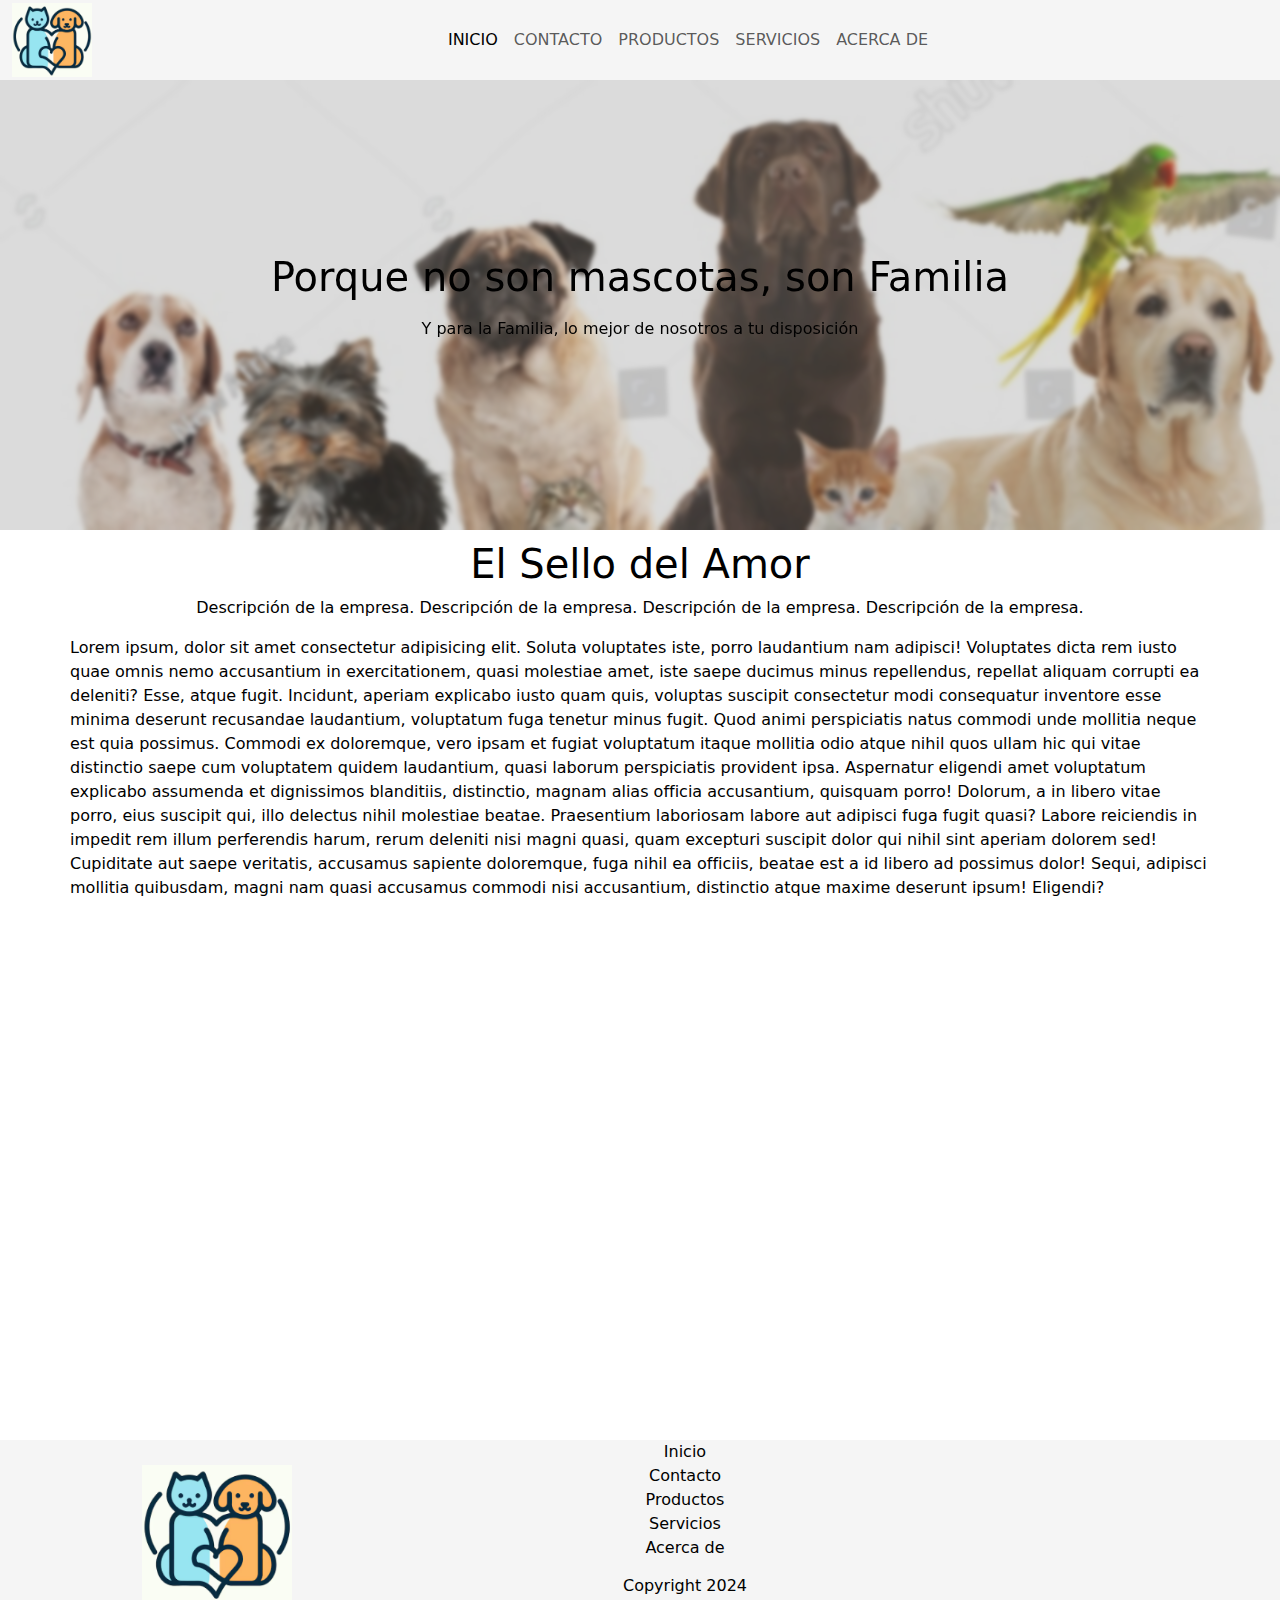
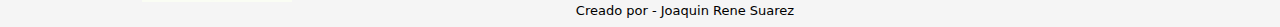
<file: index.html>
<!DOCTYPE html>
<html lang="es">
    <head>
        <meta charset="UTF-8">
        <meta name="viewport" content="width=device-width, initial-scale=1.0">
        
        <!--LIBRERÍA FONT AWESOME/ICONS-->
        <link rel="stylesheet" href="https://cdnjs.cloudflare.com/ajax/libs/font-awesome/6.6.0/css/all.min.css" integrity="sha512-Kc323vGBEqzTmouAECnVceyQqyqdsSiqLQISBL29aUW4U/M7pSPA/gEUZQqv1cwx4OnYxTxve5UMg5GT6L4JJg==" crossorigin="anonymous" referrerpolicy="no-referrer" />
        
        <!--FRAMEWORK BTS-->
        <link rel="stylesheet" href="https://cdn.jsdelivr.net/npm/bootstrap@5.3.3/dist/css/bootstrap.min.css">

        <link rel="shortcut icon" href="icons/favicon.ico" type="image/x-icon">

        <!--HOJA DE ESTILO PROPIA-->
        <link rel="stylesheet" href="style.css">
        <title>El Sello del Amor... Inicio</title>
    </head>
    
    <body id="body">
        <!--ESTRUCTURA 1 = HEADER/NAV-->
        <nav id="navBar" class="navbar navbar-expand-lg w-100">
            <div class="container-fluid">
                <a class="navbar-brand" href="#"><img class="navbar__logo" src="icons/logo_pets.png" alt=""></a>
                <button class="navbar-toggler" type="button" data-bs-toggle="collapse" data-bs-target="#navbarNavAltMarkup" aria-controls="navbarNavAltMarkup" aria-expanded="false" aria-label="Toggle navigation">
                <span class="navbar-toggler-icon"></span>
                </button>
                <div class="collapse navbar-collapse justify-content-center" id="navbarNavAltMarkup">
                    <div class="navbar-nav text-uppercase">
                        <a class="nav-link active" aria-current="page" href="#">Inicio</a>
                        <a class="nav-link" href="pages/contacto.html">Contacto</a>
                        <a class="nav-link" href="pages/productos.html">Productos</a>
                        <a class="nav-link" href="pages/servicios.html">Servicios</a>
                        <a class="nav-link" href="pages/acercaDe.html">Acerca de</a>
                    </div>
                </div>
            </div>
        </nav>
        
        <!--BANNER DEL SITIO-->
        <section class="main__banner">
            <picture class="main__banner-picture">
                <p class="display-6">Porque no son mascotas, son Familia</p>
                <p class="display-7">Y para la Familia, lo mejor de nosotros a tu disposición</p>
            </picture>
        </section>

        <!--ESTRUCTURA 2 = MAIN-->    
        <main id="main">

            <section class="inicio__contenido1">
                <h1 class="inicio__contenido1-h1 ">El Sello del Amor</h1>
                <p class="inicio__contenido1-p">Descripción de la empresa. Descripción de la empresa. Descripción de la empresa. Descripción de la empresa.</p>
            </section>

            <section class="inicio__contenido2">
                <p class="inicio__contenido2-p">Lorem ipsum, dolor sit amet consectetur adipisicing elit. Soluta voluptates iste, porro laudantium nam adipisci! Voluptates dicta rem iusto quae omnis nemo accusantium in exercitationem, quasi molestiae amet, iste saepe ducimus minus repellendus, repellat aliquam corrupti ea deleniti? Esse, atque fugit. Incidunt, aperiam explicabo iusto quam quis, voluptas suscipit consectetur modi consequatur inventore esse minima deserunt recusandae laudantium, voluptatum fuga tenetur minus fugit. Quod animi perspiciatis natus commodi unde mollitia neque est quia possimus. Commodi ex doloremque, vero ipsam et fugiat voluptatum itaque mollitia odio atque nihil quos ullam hic qui vitae distinctio saepe cum voluptatem quidem laudantium, quasi laborum perspiciatis provident ipsa. Aspernatur eligendi amet voluptatum explicabo assumenda et dignissimos blanditiis, distinctio, magnam alias officia accusantium, quisquam porro! Dolorum, a in libero vitae porro, eius suscipit qui, illo delectus nihil molestiae beatae. Praesentium laboriosam labore aut adipisci fuga fugit quasi? Labore reiciendis in impedit rem illum perferendis harum, rerum deleniti nisi magni quasi, quam excepturi suscipit dolor qui nihil sint aperiam dolorem sed! Cupiditate aut saepe veritatis, accusamus sapiente doloremque, fuga nihil ea officiis, beatae est a id libero ad possimus dolor! Sequi, adipisci mollitia quibusdam, magni nam quasi accusamus commodi nisi accusantium, distinctio atque maxime deserunt ipsum! Eligendi?</p>
            </section>

            
        </main>

        <!--ESTRUCTURA N°3 = FOOTER-->
        <footer id="footer">
            <section class="footer__logo">
                <picture class="footer__logo-picture">
                    <img class="footer__logo-pictureimg" src="icons/logo_pets.png" alt="">
                </picture>
            </section>

            <section class="footer__links">

                <ul class="footer__links-ul">
                    <li><a href="#">Inicio</a></li>
                    <li><a href="pages/contacto.html">Contacto</a></li>
                    <li><a href="pages/productos.html">Productos</a></li>
                    <li><a href="pages/servicios.html">Servicios</a></li>
                    <li><a href="pages/acercaDe.html">Acerca de</a></li>
                </ul>
                <article class="footer__links-copyright">
                    <h3>Copyright 2024</h3>
                    <h4>Creado por - Joaquin Rene Suarez</h4>
                </article>
            </section>

            <section class="footer__redes">
                <a href=""><i class="fa-brands fa-facebook-f"></i></a>
                <a href=""><i class="fa-brands fa-instagram"></i></a>
                <a href=""><i class="fa-brands fa-x-twitter"></i></a>
                <a href=""><i class="fa-brands fa-youtube"></i></a> 
            </section>
        </footer>
            
        <!--FRAMEWORK BTS-->
        <script src="https://cdn.jsdelivr.net/npm/bootstrap@5.3.3/dist/js/bootstrap.bundle.min.js"></script>
    </body>
</html>
</file>
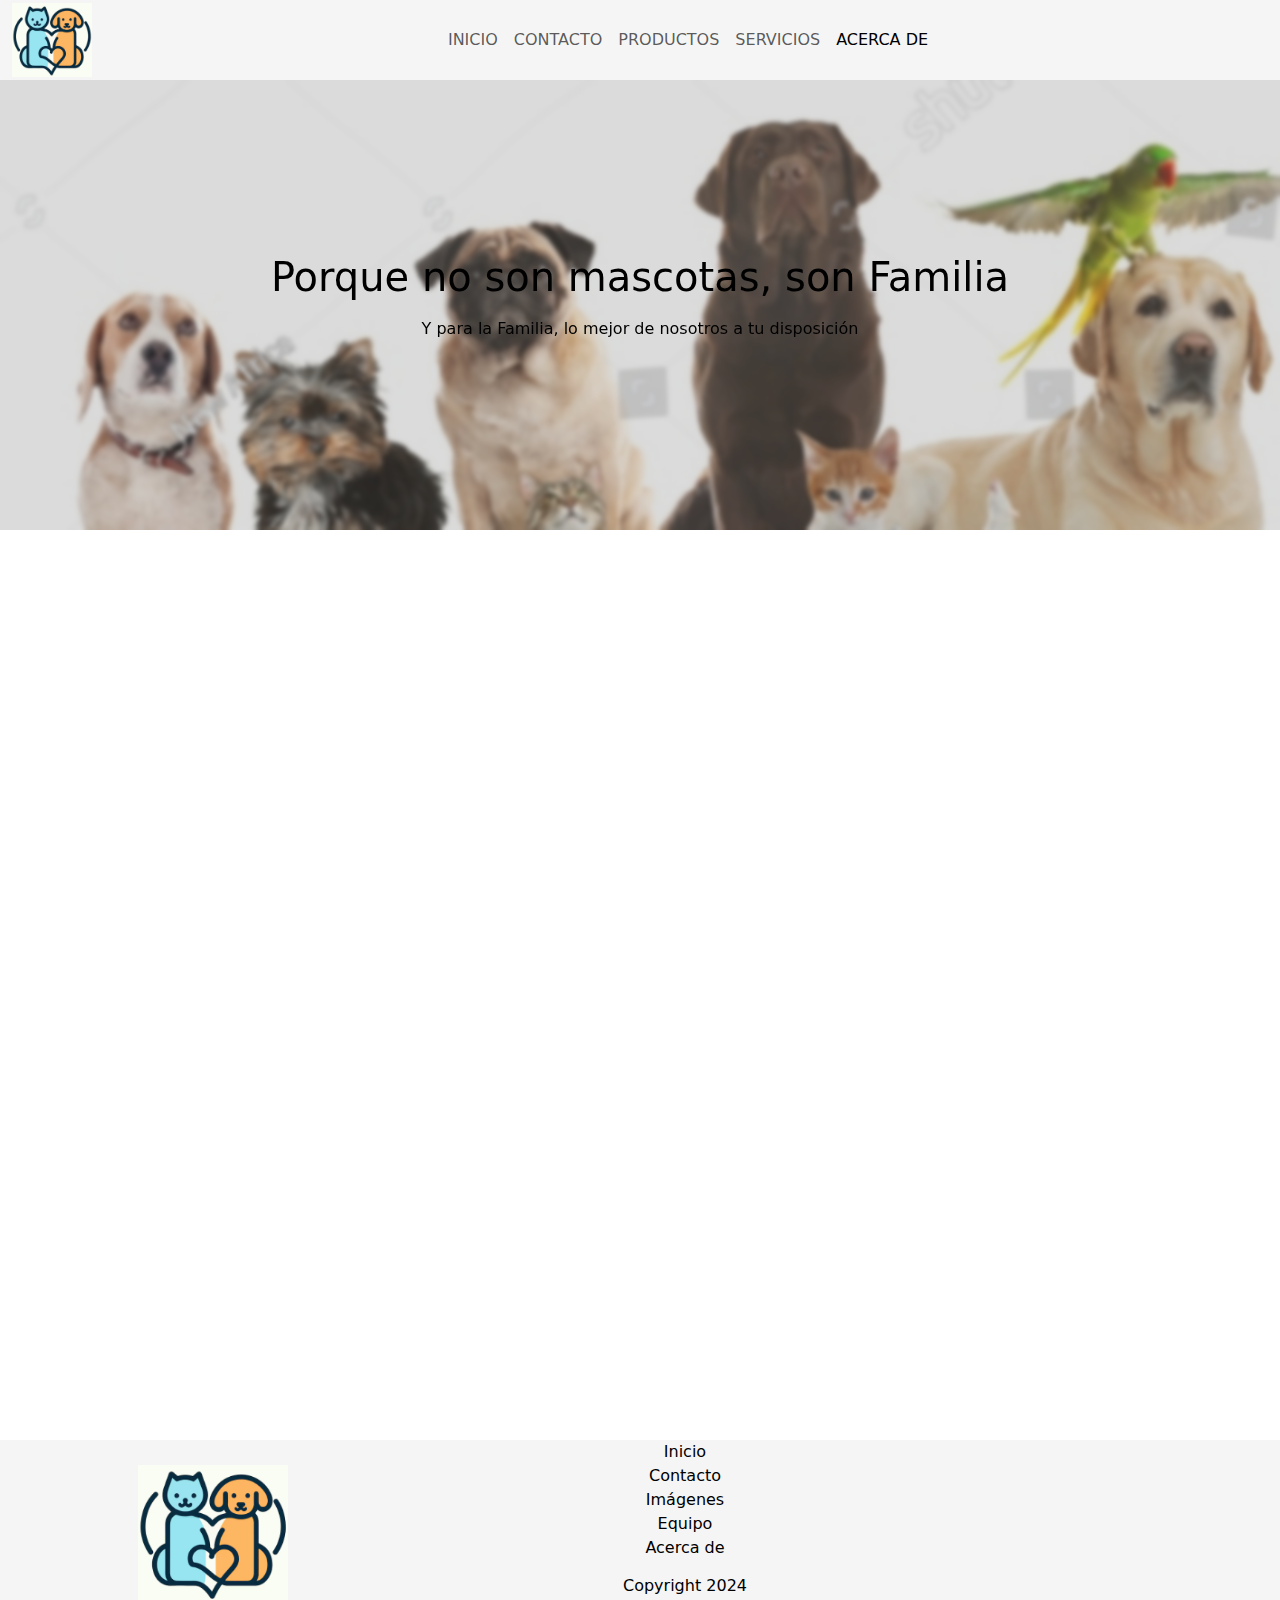
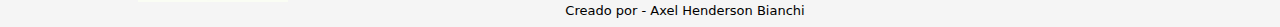
<file: pages/acercaDe.html>
<!DOCTYPE html>
<html lang="es">
    <head>
        <meta charset="UTF-8">
        <meta name="viewport" content="width=device-width, initial-scale=1.0">
        
        <!--LIBRERÍA FONT AWESOME/ICONS-->
        <link rel="stylesheet" href="https://cdnjs.cloudflare.com/ajax/libs/font-awesome/6.6.0/css/all.min.css" integrity="sha512-Kc323vGBEqzTmouAECnVceyQqyqdsSiqLQISBL29aUW4U/M7pSPA/gEUZQqv1cwx4OnYxTxve5UMg5GT6L4JJg==" crossorigin="anonymous" referrerpolicy="no-referrer" />
        
        <!--FRAMEWORK BTS-->
        <link rel="stylesheet" href="https://cdn.jsdelivr.net/npm/bootstrap@5.3.3/dist/css/bootstrap.min.css">
        
        <link rel="shortcut icon" href="../icons/favicon.ico" type="image/x-icon">

        <!--HOJA DE ESTILO PROPIA-->
        <link rel="stylesheet" href="../style.css">
        <title>Acerca De</title>
    </head>
    <body id="body">
        <!--ESTRUCTURA°1 = HEADER/NAV-->
        <nav id="navBar" class="navbar navbar-expand-lg w-100">
            <div class="container-fluid">
                <a class="navbar-brand" href="#"><img class="navbar__logo" src="../icons/logo_pets.png" alt=""></a>
                <button class="navbar-toggler" type="button" data-bs-toggle="collapse" data-bs-target="#navbarNavAltMarkup" aria-controls="navbarNavAltMarkup" aria-expanded="false" aria-label="Toggle navigation">
                <span class="navbar-toggler-icon"></span>
                </button>
                <div class="collapse navbar-collapse justify-content-center" id="navbarNavAltMarkup">
                    <div class="navbar-nav text-uppercase">
                        <a class="nav-link" aria-current="page" href="../index.html">Inicio</a>
                        <a class="nav-link" href="contacto.html">Contacto</a>
                        <a class="nav-link" href="productos.html">Productos</a>
                        <a class="nav-link" href="servicios.html">Servicios</a>
                        <a class="nav-link active" href="#">Acerca de</a>
                    </div>
                </div>
            </div>
        </nav>

        <!--BANNER DEL SITIO-->
        <section class="main__banner">
            <picture class="main__banner-picture">
                <p class="display-6">Porque no son mascotas, son Familia</p>
                <p class="display-7">Y para la Familia, lo mejor de nosotros a tu disposición</p>
            </picture>
        </section>
        
        <!--ESTRUCTURA 2 = MAIN-->    
        <main id="main">
            <iframe class="inicio__contenido2-iframe" src="https://www.youtube.com/embed/4IQ9z8jVOMA?si=mErJD07rtJ0E1pV0&amp;controls=0&amp;start=8" title="YouTube video player" frameborder="0" allow="accelerometer; autoplay; clipboard-write; encrypted-media; gyroscope; picture-in-picture; web-share" referrerpolicy="strict-origin-when-cross-origin" allowfullscreen></iframe>
            
        </main>

        <!--ESTRUCTURA 3 = FOOTER-->
        <footer id="footer">
            <section class="footer__logo">
                <picture class="footer__logo-picture">
                    <img class="footer__logo-pictureimg" src="../icons/logo_pets.png" alt="">
                </picture>
            </section>

            <section class="footer__links">

                <ul class="footer__links-ul">
                    <li><a href="../index.html">Inicio</a></li>
                    <li><a href="contacto.html">Contacto</a></li>
                    <li><a href="imagenes.html">Imágenes</a></li>
                    <li><a href="equipo.html">Equipo</a></li>
                    <li><a href="#">Acerca de</a></li>
                </ul>
                <article class="footer__links-copyright">
                    <h3>Copyright 2024</h3>
                    <h4>Creado por - Axel Henderson Bianchi</h4>
                </article>
            </section>

            <section class="footer__redes">
                <a href=""><i class="fa-brands fa-facebook-f"></i></a>
                <a href=""><i class="fa-brands fa-instagram"></i></a>
                <a href=""><i class="fa-brands fa-x-twitter"></i></a>
                <a href=""><i class="fa-brands fa-youtube"></i></a> 
            </section>
        </footer>
            
        <!--FRAMEWORK BTS-->
        <script src="https://cdn.jsdelivr.net/npm/bootstrap@5.3.3/dist/js/bootstrap.bundle.min.js"></script>
    </body>
</html>
</file>
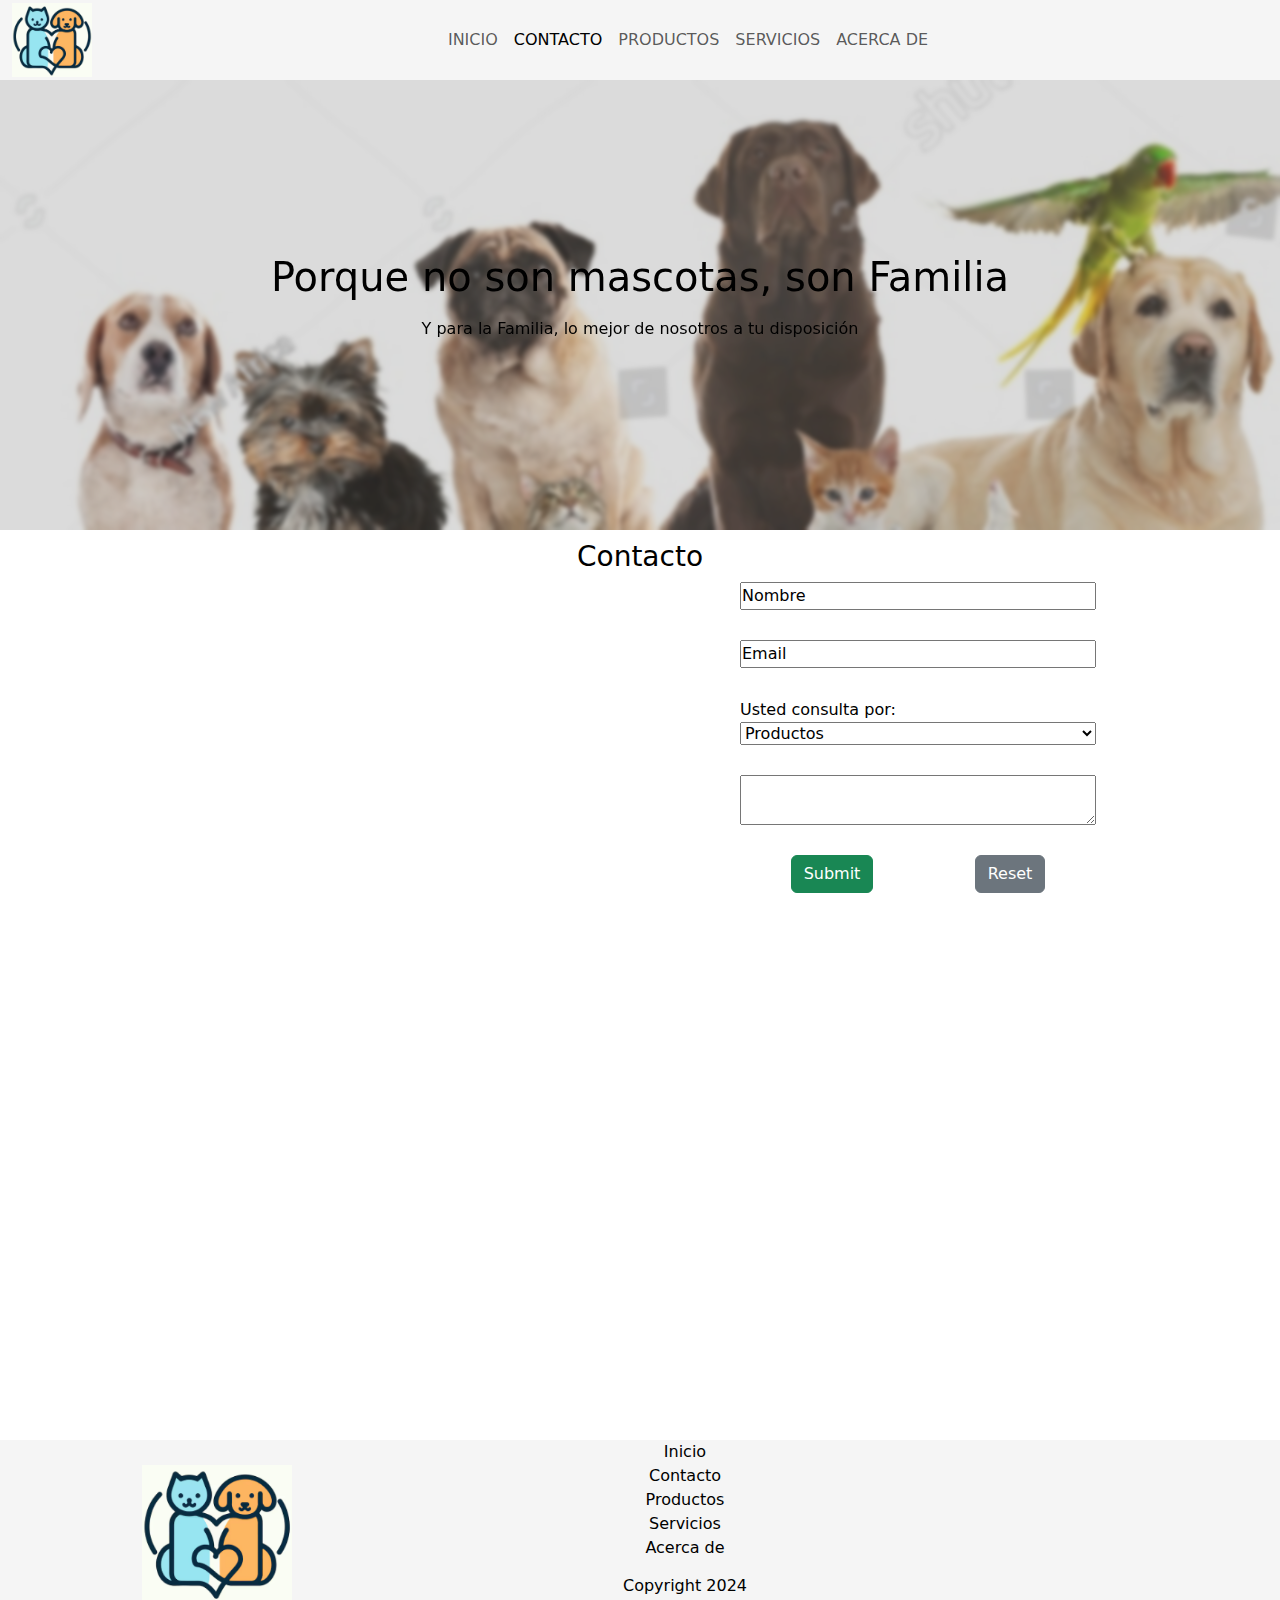
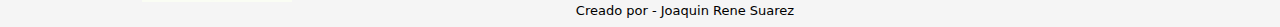
<file: pages/contacto.html>
<!DOCTYPE html>
<html lang="es">
    <head>
        <meta charset="UTF-8">
        <meta name="viewport" content="width=device-width, initial-scale=1.0">
        
        <!--LIBRERÍA FONT AWESOME/ICONS-->
        <link rel="stylesheet" href="https://cdnjs.cloudflare.com/ajax/libs/font-awesome/6.6.0/css/all.min.css" integrity="sha512-Kc323vGBEqzTmouAECnVceyQqyqdsSiqLQISBL29aUW4U/M7pSPA/gEUZQqv1cwx4OnYxTxve5UMg5GT6L4JJg==" crossorigin="anonymous" referrerpolicy="no-referrer" />
        <!--FRAMEWORK BTS-->
        <link rel="stylesheet" href="https://cdn.jsdelivr.net/npm/bootstrap@5.3.3/dist/css/bootstrap.min.css">

        <link rel="shortcut icon" href="../icons/favicon.ico" type="image/x-icon">
        
        <!--HOJA DE ESTILO PROPIA-->
        <link rel="stylesheet" href="../style.css">
        <title>Contacto</title>
    </head>
    <body id="body">
        <!--ESTRUCTURA 1 = HEADER/NAV-->
        <nav id="navBar" class="navbar navbar-expand-lg w-100">
            <div class="container-fluid">
                <a class="navbar-brand" href="#"><img class="navbar__logo" src="../icons/logo_pets.png" alt=""></a>
                <button class="navbar-toggler" type="button" data-bs-toggle="collapse" data-bs-target="#navbarNavAltMarkup" aria-controls="navbarNavAltMarkup" aria-expanded="false" aria-label="Toggle navigation">
                <span class="navbar-toggler-icon"></span>
                </button>
                <div class="collapse navbar-collapse justify-content-center" id="navbarNavAltMarkup">
                    <div class="navbar-nav text-uppercase">
                        <a class="nav-link" aria-current="page" href="../index.html">Inicio</a>
                        <a class="nav-link active" href="#">Contacto</a>
                        <a class="nav-link" href="productos.html">Productos</a>
                        <a class="nav-link" href="servicios.html">Servicios</a>
                        <a class="nav-link" href="acercaDe.html">Acerca de</a>
                    </div>
                </div>
            </div>
        </nav>

        <!--BANNER DEL SITIO-->
        <section class="main__banner">
            <picture class="main__banner-picture">
                <p class="display-6">Porque no son mascotas, son Familia</p>
                <p class="display-7">Y para la Familia, lo mejor de nosotros a tu disposición</p>
            </picture>
        </section>
        
        <!--ESTRUCTURA 2 = MAIN-->    
        <main id="main">

            <h3>Contacto</h3>

            <form id="form" caption="">
                <iframe class="form__mapa" src="https://www.google.com/maps/embed?pb=!1m18!1m12!1m3!1d9519.145664909425!2d-58.24380923764412!3d-32.48536170276857!2m3!1f0!2f0!3f0!3m2!1i1024!2i768!4f13.1!3m3!1m2!1s0x95afdb005dbc939d%3A0x3c8a23c6cb1334b2!2sConcepci%C3%B3n%20del%20Uruguay%2C%20Entre%20R%C3%ADos!5e0!3m2!1ses-419!2sar!4v1727651854011!5m2!1ses-419!2sar" width="600" height="450" style="border:0;" allowfullscreen="" loading="lazy" referrerpolicy="no-referrer-when-downgrade"></iframe>
                <section class="form__contacto">
                    <input type="text" value="Nombre">
                    <input type="email" value="Email">
                
                    <article class="form__contacto-tipo">
                        <label for="tipo-consulta">Usted consulta por: </label>
                        <select name="tipo" id="taller">
                            <option value="productos">Productos</option>
                            <option value="servicios">Servicios</option>
                            <option value="otros">Otros</option>
                        </select>
                    </article>
                    
                    <textarea class="form__contacto-textarea" name="" id=""></textarea>

                    <article class="form__contacto-buttons">
                        <input type="submit" class="btn btn-success">
                        <input type="reset" class="btn btn-secondary">
                    </article>
                    
                </section>
            </form>
            
        </main>

        <!--ESTRUCTURA°3 = FOOTER-->
        <footer id="footer">
            <section class="footer__logo">
                <picture class="footer__logo-picture">
                    <img class="footer__logo-pictureimg" src="../icons/logo_pets.png" alt="">
                </picture>
            </section>

            <section class="footer__links">

                <ul class="footer__links-ul">
                    <li><a href="../index.html">Inicio</a></li>
                    <li><a href="#">Contacto</a></li>
                    <li><a href="productos.html">Productos</a></li>
                    <li><a href="servicios.html">Servicios</a></li>
                    <li><a href="acercaDe.html">Acerca de</a></li>
                </ul>
                <article class="footer__links-copyright">
                    <h3>Copyright 2024</h3>
                    <h4>Creado por - Joaquin Rene Suarez</h4>
                </article>
            </section>

            <section class="footer__redes">
                <a href=""><i class="fa-brands fa-facebook-f"></i></a>
                <a href=""><i class="fa-brands fa-instagram"></i></a>
                <a href=""><i class="fa-brands fa-x-twitter"></i></a>
                <a href=""><i class="fa-brands fa-youtube"></i></a> 
            </section>
        </footer>
            
        <!--FRAMEWORK BTS-->
        <script src="https://cdn.jsdelivr.net/npm/bootstrap@5.3.3/dist/js/bootstrap.bundle.min.js"></script>
    </body>
</html>
</file>
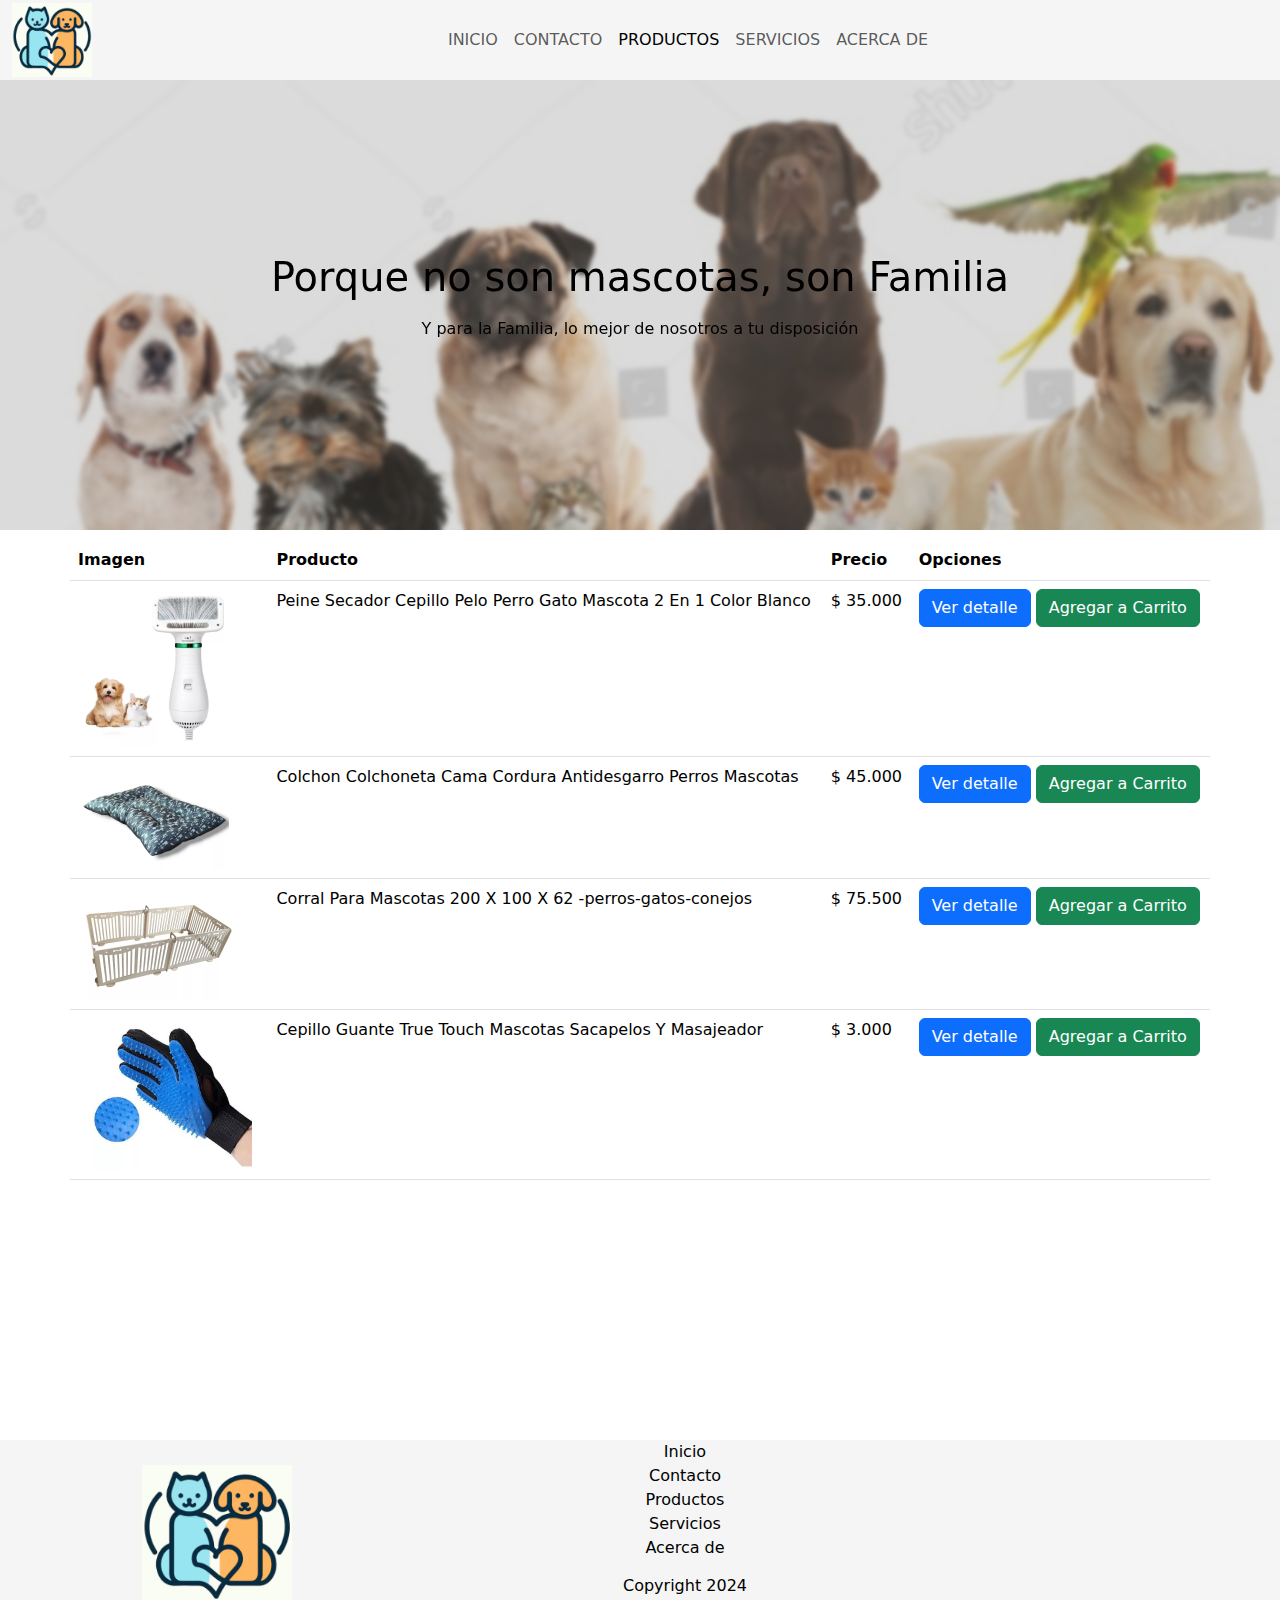
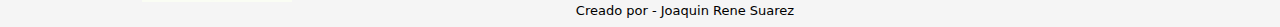
<file: pages/productos.html>
<!DOCTYPE html>
<html lang="es">
    <head>
        <meta charset="UTF-8">
        <meta name="viewport" content="width=device-width, initial-scale=1.0">
        
        <!--LIBRERÍA FONT AWESOME/ICONS-->
        <link rel="stylesheet" href="https://cdnjs.cloudflare.com/ajax/libs/font-awesome/6.6.0/css/all.min.css" integrity="sha512-Kc323vGBEqzTmouAECnVceyQqyqdsSiqLQISBL29aUW4U/M7pSPA/gEUZQqv1cwx4OnYxTxve5UMg5GT6L4JJg==" crossorigin="anonymous" referrerpolicy="no-referrer" />
        
        <!--FRAMEWORK BTS-->
        <link rel="stylesheet" href="https://cdn.jsdelivr.net/npm/bootstrap@5.3.3/dist/css/bootstrap.min.css">

        <link rel="shortcut icon" href="../icons/favicon.ico" type="image/x-icon">
        
        <!--HOJA DE ESTILO PROPIA-->
        <link rel="stylesheet" href="../style.css">
        <title>Productos</title>

    </head>
    <body id="body">
        <!--ESTRUCTURA°1 = HEADER/NAV-->
        <nav id="navBar" class="navbar navbar-expand-lg w-100">
            <div class="container-fluid">
                <a class="navbar-brand" href="#"><img class="navbar__logo" src="../icons/logo_pets.png" alt=""></a>
                <button class="navbar-toggler" type="button" data-bs-toggle="collapse" data-bs-target="#navbarNavAltMarkup" aria-controls="navbarNavAltMarkup" aria-expanded="false" aria-label="Toggle navigation">
                <span class="navbar-toggler-icon"></span>
                </button>
                <div class="collapse navbar-collapse justify-content-center" id="navbarNavAltMarkup">
                    <div class="navbar-nav text-uppercase">
                        <a class="nav-link" aria-current="page" href="../index.html">Inicio</a>
                        <a class="nav-link" href="contacto.html">Contacto</a>
                        <a class="nav-link active" href="#">Productos</a>
                        <a class="nav-link" href="servicios.html">Servicios</a>
                        <a class="nav-link" href="acercaDe.html">Acerca de</a>
                    </div>
                </div>
            </div>
        </nav>

        <section class="main__banner">
            <picture class="main__banner-picture">
                <p class="display-6">Porque no son mascotas, son Familia</p>
                <p class="display-7">Y para la Familia, lo mejor de nosotros a tu disposición</p>
            </picture>
        </section>
        
        <!--ESTRUCTURA°2 = MAIN-->    
        <main id="main">

            <table class="table">
                <thead>
                  <tr>
                    <th scope="col">Imagen</th>
                    <th scope="col">Producto</th>
                    <th scope="col">Precio</th>
                    <th scope="col">Opciones</th> 
                  </tr>
                </thead>
                <tbody>
                  <tr>
                    <th scope="row"><picture class="img1"><img src="../images/page-productos/1.png" alt=""></picture></th>
                    <td>Peine Secador Cepillo Pelo Perro Gato Mascota 2 En 1 Color Blanco</td>
                    <td>$ 35.000</td>
                    <td>
                        <button type="button" class="btn btn-primary">Ver detalle</button>
                        <button type="button" class="btn btn-success">Agregar a Carrito</button>
                    </td>
                  </tr>
                  <tr>
                    <th scope="row"><picture class="img1"><img src="../images/page-productos/2.png" alt=""></picture></th>
                    <td>Colchon Colchoneta Cama Cordura Antidesgarro Perros Mascotas</td>
                    <td>$ 45.000</td>
                    <td>
                        <button type="button" class="btn btn-primary">Ver detalle</button>
                        <button type="button" class="btn btn-success">Agregar a Carrito</button>
                    </td>
                  </tr>
                  <tr>
                    <th scope="row"><picture class="img1"><img src="../images/page-productos/3.png" alt=""></picture></th>
                    <td>Corral Para Mascotas 200 X 100 X 62 -perros-gatos-conejos</td>
                    <td>$ 75.500</td>
                    <td>
                        <button type="button" class="btn btn-primary">Ver detalle</button>
                        <button type="button" class="btn btn-success">Agregar a Carrito</button>
                    </td>
                  </tr>
                  <tr>
                    <th scope="row"><picture class="img1"><img src="../images/page-productos/4.png" alt=""></picture></th>
                    <td>Cepillo Guante True Touch Mascotas Sacapelos Y Masajeador</td>
                    <td>$ 3.000</td>
                    <td>
                        <button type="button" class="btn btn-primary">Ver detalle</button>
                        <button type="button" class="btn btn-success">Agregar a Carrito</button>
                    </td>
                  </tr>
                </tbody>
              </table>

        </main>

        <!--ESTRUCTURA°3 = FOOTER-->
        <footer id="footer">
            <section class="footer__logo">
                <picture class="footer__logo-picture">
                    <img class="footer__logo-pictureimg" src="../icons/logo_pets.png" alt="">
                </picture>
            </section>

            <section class="footer__links">

                <ul class="footer__links-ul">
                    <li><a href="../index.html">Inicio</a></li>
                    <li><a href="contacto.html">Contacto</a></li>
                    <li><a href="#">Productos</a></li>
                    <li><a href="servicios.html">Servicios</a></li>
                    <li><a href="acercaDe.html">Acerca de</a></li>
                </ul>
                <article class="footer__links-copyright">
                    <h3>Copyright 2024</h3>
                    <h4>Creado por - Joaquin Rene Suarez</h4>
                </article>
            </section>

            <section class="footer__redes">
                <a href=""><i class="fa-brands fa-facebook-f"></i></a>
                <a href=""><i class="fa-brands fa-instagram"></i></a>
                <a href=""><i class="fa-brands fa-x-twitter"></i></a>
                <a href=""><i class="fa-brands fa-youtube"></i></a> 
            </section>
        </footer>
            
        <!--FRAMEWORK BTS-->
        <script src="https://cdn.jsdelivr.net/npm/bootstrap@5.3.3/dist/js/bootstrap.bundle.min.js"></script>
    </body>
</html>
</file>
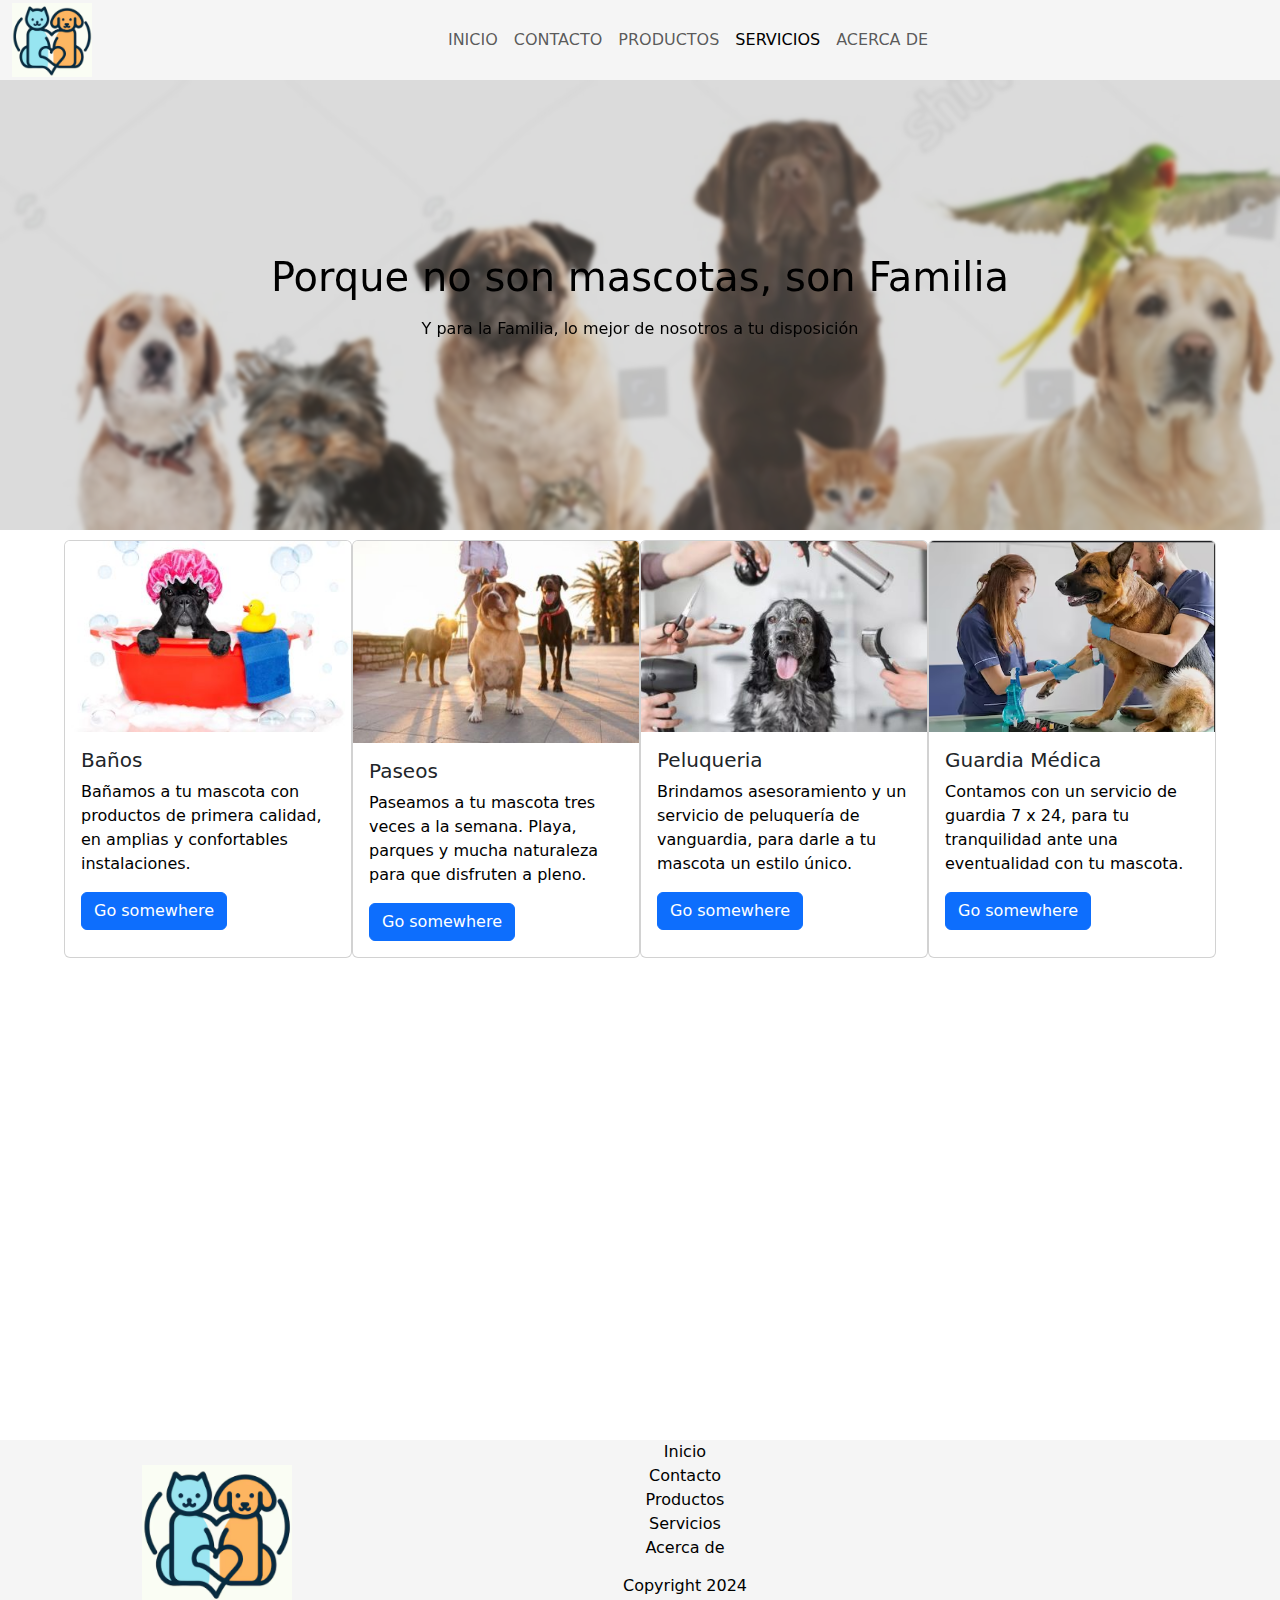
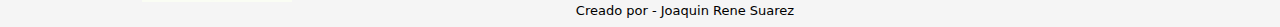
<file: pages/servicios.html>
<!DOCTYPE html>
<html lang="es">
    <head>
        <meta charset="UTF-8">
        <meta name="viewport" content="width=device-width, initial-scale=1.0">
        
        <!--LIBRERÍA FONT AWESOME/ICONS-->
        <link rel="stylesheet" href="https://cdnjs.cloudflare.com/ajax/libs/font-awesome/6.6.0/css/all.min.css" integrity="sha512-Kc323vGBEqzTmouAECnVceyQqyqdsSiqLQISBL29aUW4U/M7pSPA/gEUZQqv1cwx4OnYxTxve5UMg5GT6L4JJg==" crossorigin="anonymous" referrerpolicy="no-referrer" />

        <!--FRAMEWORK BTS-->
        <link rel="stylesheet" href="https://cdn.jsdelivr.net/npm/bootstrap@5.3.3/dist/css/bootstrap.min.css">
        
        <link rel="shortcut icon" href="../icons/favicon.ico" type="image/x-icon">

        <!--HOJA DE ESTILO PROPIA-->
        <link rel="stylesheet" href="../style.css">
        <title>El Sello del Amor... Servicios</title>
    </head>

    <body id="body">
        <!--ESTRUCTURA 1 = HEADER/NAV-->
        <nav id="navBar" class="navbar navbar-expand-lg w-100">
            <div class="container-fluid">
                <a class="navbar-brand" href="#"><img class="navbar__logo" src="../icons/logo_pets.png" alt=""></a>
                <button class="navbar-toggler" type="button" data-bs-toggle="collapse" data-bs-target="#navbarNavAltMarkup" aria-controls="navbarNavAltMarkup" aria-expanded="false" aria-label="Toggle navigation">
                <span class="navbar-toggler-icon"></span>
                </button>
                <div class="collapse navbar-collapse justify-content-center" id="navbarNavAltMarkup">
                    <div class="navbar-nav text-uppercase">
                        <a class="nav-link" aria-current="page" href="../index.html">Inicio</a>
                        <a class="nav-link" href="contacto.html">Contacto</a>
                        <a class="nav-link" href="productos.html">Productos</a>
                        <a class="nav-link active" href="#">Servicios</a>
                        <a class="nav-link" href="acercaDe.html">Acerca de</a>
                    </div>
                </div>
            </div>
        </nav>

        <!--BANNER DEL SITIO-->
        <section class="main__banner">
            <picture class="main__banner-picture">
                <p class="display-6">Porque no son mascotas, son Familia</p>
                <p class="display-7">Y para la Familia, lo mejor de nosotros a tu disposición</p>
            </picture>
        </section>
        
        <!--ESTRUCTURA 2 = MAIN-->    
        <main id="main">

              <section class="equipo__contenedor d-flex">
                
                <div class="card" style="width: 18rem;">
                    <img src="../images/page-servicios/baño.jpg" class="card-img-top" alt="...">
                    <div class="card-body">
                        <h5 class="card-title">Baños</h5>
                        <p class="card-text">Bañamos a tu mascota con productos de primera calidad, en amplias y confortables instalaciones.</p>
                        <a href="#" class="btn btn-primary">Go somewhere</a>
                    </div>
                </div>

                <div class="card" style="width: 18rem;">
                    <img src="../images/page-servicios/paseo.jpg" class="card-img-top" alt="...">
                    <div class="card-body">
                        <h5 class="card-title">Paseos</h5>
                        <p class="card-text">Paseamos a tu mascota tres veces a la semana. Playa, parques y mucha naturaleza para que disfruten a pleno.</p>
                        <a href="#" class="btn btn-primary">Go somewhere</a>
                    </div>
                </div>

                <div class="card" style="width: 18rem;">
                    <img src="../images/page-servicios/peluqueria.jpg" class="card-img-top" alt="...">
                    <div class="card-body">
                        <h5 class="card-title">Peluqueria</h5>
                        <p class="card-text">Brindamos asesoramiento y un servicio de peluquería de vanguardia, para darle a tu mascota un estilo único.</p>
                        <a href="#" class="btn btn-primary">Go somewhere</a>
                    </div>
                </div>
    
                <div class="card" style="width: 18rem;">
                    <img src="../images/page-servicios/guardia.png" class="card-img-top" alt="...">
                    <div class="card-body">
                        <h5 class="card-title">Guardia Médica</h5>
                        <p class="card-text">Contamos con un servicio de guardia 7 x 24, para tu tranquilidad ante una eventualidad con tu mascota.</p>
                        <a href="#" class="btn btn-primary">Go somewhere</a>
                    </div>
                </div>
            </section>
            
        </main>

        <!--ESTRUCTURA°3 = FOOTER-->
        <footer id="footer">
            <section class="footer__logo">
                <picture class="footer__logo-picture">
                    <img class="footer__logo-pictureimg" src="../icons/logo_pets.png" alt="">
                </picture>
            </section>

            <section class="footer__links">

                <ul class="footer__links-ul">
                    <li><a href="../index.html">Inicio</a></li>
                    <li><a href="contacto.html">Contacto</a></li>
                    <li><a href="productos.html">Productos</a></li>
                    <li><a href="#">Servicios</a></li>
                    <li><a href="acercaDe.html">Acerca de</a></li>
                </ul>
                <article class="footer__links-copyright">
                    <h3>Copyright 2024</h3>
                    <h4>Creado por - Joaquin Rene Suarez</h4>
                </article>
            </section>

            <section class="footer__redes">
                <a href=""><i class="fa-brands fa-facebook-f"></i></a>
                <a href=""><i class="fa-brands fa-instagram"></i></a>
                <a href=""><i class="fa-brands fa-x-twitter"></i></a>
                <a href=""><i class="fa-brands fa-youtube"></i></a> 
            </section>
        </footer>
            
        <!--FRAMEWORK BTS-->
        <script src="https://cdn.jsdelivr.net/npm/bootstrap@5.3.3/dist/js/bootstrap.bundle.min.js"></script>
    </body>
</html>
</file>
<file: style.css>
/*ESTILOS RESET CSS*/
* {
    margin: 0;
    padding: 0;
    box-sizing: border-box;
    text-decoration: none;
    list-style: none; 
    color: black;  
}

a {
    text-decoration: none;
    color: black;
}

#body {
    display: flex;
    flex-direction: column;
    max-width: 100%; /* que se ajuste al ancho maximo */
}

#main {
    margin-top: 10px;
    min-height: 100vh;
    padding: 0 70px;
    display: flex;
    flex-direction: column;
    align-items: center;
}

/*ESTILOS NAVBAR BTS*/
#navBar {
    /*max-width: 1400px; lo comente para que tome el ancho del body */
    background-color: whitesmoke;
    position: fixed;
    z-index: 100;
    height: 80px;
}
.navbar__logo {
    width: 80px;
}

/*ESTILOS CONTENIDO*/
/*////////////////////////////////////////////////////*/
.main__banner {
    /*border: 5px solid lightseagreen;*/
    width: 100%;
    height: 50vh;
    margin-top: 80px;
    background-image: url(images/banner3.jpg);
    background-repeat: no-repeat;
    background-size:cover;
    background-position: center;
    background-attachment: fixed;
    position: relative;
}

.main__banner-picture {
    position: absolute;
    width: 100%;
    height: 100%;
    background-color: rgba(128, 128, 128, 0.288);
    backdrop-filter: blur(2px);
    display: flex;
    justify-content: center;
    align-items: center;
    flex-direction: column;
}

.main__banner-picture img {
    width: 200px;
}

/*SECCIÓN INICIO 1*/

.inicio__contenido1-h1 , .inicio__contenido1-h2 {
    text-align: center;
}

/*SECCIÓN INICIO 2*/
.inicio__contenido2 {
    display: flex;
    align-items: center;
    flex-direction: column;
}

.inicio__contenido2-iframe {
    width: 800px;
    height: 300px;
}


/*FORM CONTACTO*/
#form {
    display: flex;
    width: 80%;
    height: auto;
    justify-content: space-between;
}

.form__mapa {
    width: 50%;
}

.form__contacto {
    display: flex;
    flex-direction: column;
    width: 50%;
    padding-left: 100px;
    gap: 30px;
}

.form__contacto-contcheck {
    display: flex;
    justify-content: space-around;

}

.form__contacto-tipo {
    display: flex;
    flex-direction: column;
}

.form__contacto-textarea {
    resize: vertical;
}

.form__contacto-buttons {
    display: flex;
    justify-content: space-around;
}


/*ESTILOS IMÁGENES*/
.grid__productos {
    width: 100%;
    display: grid;
    grid-template-columns: repeat(4, 1fr);
    grid-template-rows: repeat(3, 200px);

    grid-template-areas: 
    "ps5-a ps5-b ps5-b ps5-c"
    "ps5-d ps5-d ps5-e ps5-e"
    "ps5-f ps5-g ps5-h ps5-i"
    ;
    gap: 30px;
}

.grid__productos img {
    width: 100%;
    height: 100%;
}

.img1 {
    grid-area: ps5-a;
}
.img2 {
    grid-area: ps5-b;
}
.img3 {
    grid-area: ps5-c;
}
.img4 {
    grid-area: ps5-d;
}
.img5 {
    grid-area: ps5-e;
}
.img6 {
    grid-area: ps5-f;
}
.img7 {
    grid-area: ps5-g;
}
.img8 {
    grid-area: ps5-h;
}
.img9 {
    grid-area: ps5-i;
}



/*ESTILOS PARA EL FOOTER*/
#footer {
    width: 100%;
    height: auto;
    margin-top: auto;
    background-color: whitesmoke;
    display: flex;
    justify-content: space-around;
    align-items: center;
}

/*FOOTER LOGO*/
.footer__logo-pictureimg {
    width: 150px;
}

/*FOOTER LINKS*/
.footer__links {
     display: flex;
    flex-direction: column;
    align-items: center;
    text-align: center;
}

.footer__links-ul {
    padding: 0;
}

.footer__links-copyright h3 {
    font-size: medium;
}
.footer__links-copyright h4 {
    font-size: small;
}

/*FOOTER REDES*/
.footer__redes .fa-brands {
    margin-left: 15px;
    font-size: 26px;
}

/*MEDIA QUERIES*/
</file>
